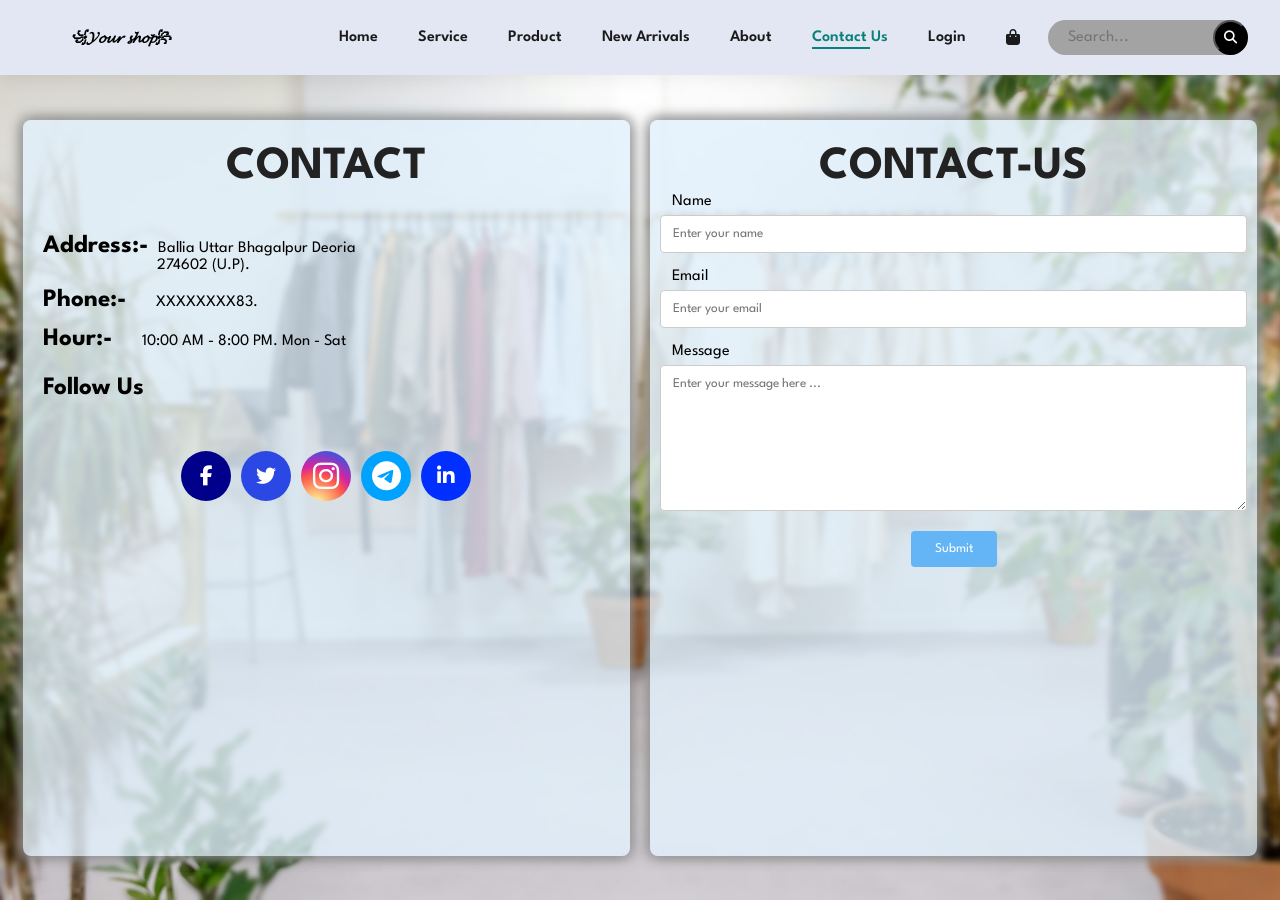
<file: contect.html>
<!DOCTYPE html>
<html lang="en">

<head>
    <meta charset="UTF-8">
    <meta http-equiv="X-UA-Compatible" content="IE=edge">
    <meta name="viewport" content="width=device-width, initial-scale=1.0">
    <title>Contact Us </title>
     <link rel="icon" href="images/icon.png" type="image/x-icon">
    <link rel="stylesheet" href="contect.css">
    <link rel="stylesheet" href="https://cdnjs.cloudflare.com/ajax/libs/font-awesome/6.1.1/css/all.min.css"
        integrity="sha512-KfkfwYDsLkIlwQp6LFnl8zNdLGxu9YAA1QvwINks4PhcElQSvqcyVLLD9aMhXd13uQjoXtEKNosOWaZqXgel0g=="
        crossorigin="anonymous" referrerpolicy="no-referrer" />
</head>

<body>
    <header>
        <div id="header">
          <div class="brand-name">
            <pre><b><i>꧁𝓨𝓸𝓾𝓻 𝓼𝓱𝓸𝓹꧂</i></b></pre>
          </div>
          <div class="header-list">
            <nav class="header-list-nav">
              <ul>
                <li><a href="index.html">Home</a></li>
                <li><a href="service.html">Service</a></li>
                <li><a href="products.html">Product</a></li>
                <li><a href="new.html">New Arrivals</a></li>
                <li><a href="about.html">About</a></li>
                <li><a class="active" href="#">Contact Us</a></li>
                <li><a href="login.html">Login</a></li>
              </ul>
            </nav>
            <div class="header-list-icon">
              <a href="cart.html"><i class="fa fa-bag-shopping"></i></a>
            </div>
            <div class="searchbox">
              <input class="searchInput" type="text" placeholder="Search...">
              <button class="searchButton"><i class="fa fa-search"></i></button>
            </div>
          </div>
          
        </div>
      </header>
    
    <div class="container-main">
        <div class="container1">
              <h2 id="hd" >CONTACT</h2>
              <div class="addr">
                
                <pre><b id="bold">Address:-</b>Ballia Uttar Bhagalpur Deoria
                               274602 (U.P).</pre><br>
                <pre><b id="bold">Phone:-</b>     XXXXXXXX83.</pre><br>
                <pre><b id="bold">Hour:-</b>     10:00 AM - 8:00 PM. Mon - Sat</pre><br>
                <h3 id="bold">Follow Us</h3><br>
                <div class="formBottom">
                 
                  <ul class="flexUl">
                      <a href="https://www.faceboook.com" target="_blank">
                          <li><i class="fa-brands fa-facebook-f"></i></li>
                      </a>
                      <a href="https://www.twitter.com" target="_blank">
                          <li><i class="fa-brands fa-twitter"></i></li>
                      </a>
                      <a href="https://www.instagram.com" target="_blank">
                          <li><i class="fa-brands fa-instagram"></i></li>
                      </a>
                      <a href="https://www.google.com" target="_blank">
                        <li><i class="fa-brands fa-telegram"></i></li>

                      </a>
                      <a href="https://www.google.com" target="_blank">
                        <li><i class="fa-brands fa-linkedin-in"></i></li>
                        
                      </a>
                  </ul>
                  
              </div>

              </div>
        </div>  
        <div class="container2">
          <h2 id="hd" >CONTACT-US</h2>
          <form action="#" name="contact_form">
            <label for="first_name">Name</label>
            <input name="first_name" type="text" required placeholder="Enter your name"/>
            <label for="email">Email</label>
            <input name="email" type="email" required placeholder="Enter your email"/>
            
            <label for="message">Message</label>
     
            <textarea name="message" id="message" cols="30" rows="10" placeholder="Enter your message here ..." required></textarea>
            <div class="center">
              <input type="submit" value="Submit">
            </div>
          </form>	


       
           
        </div>
       
    </div>
</body>
</html>
</file>
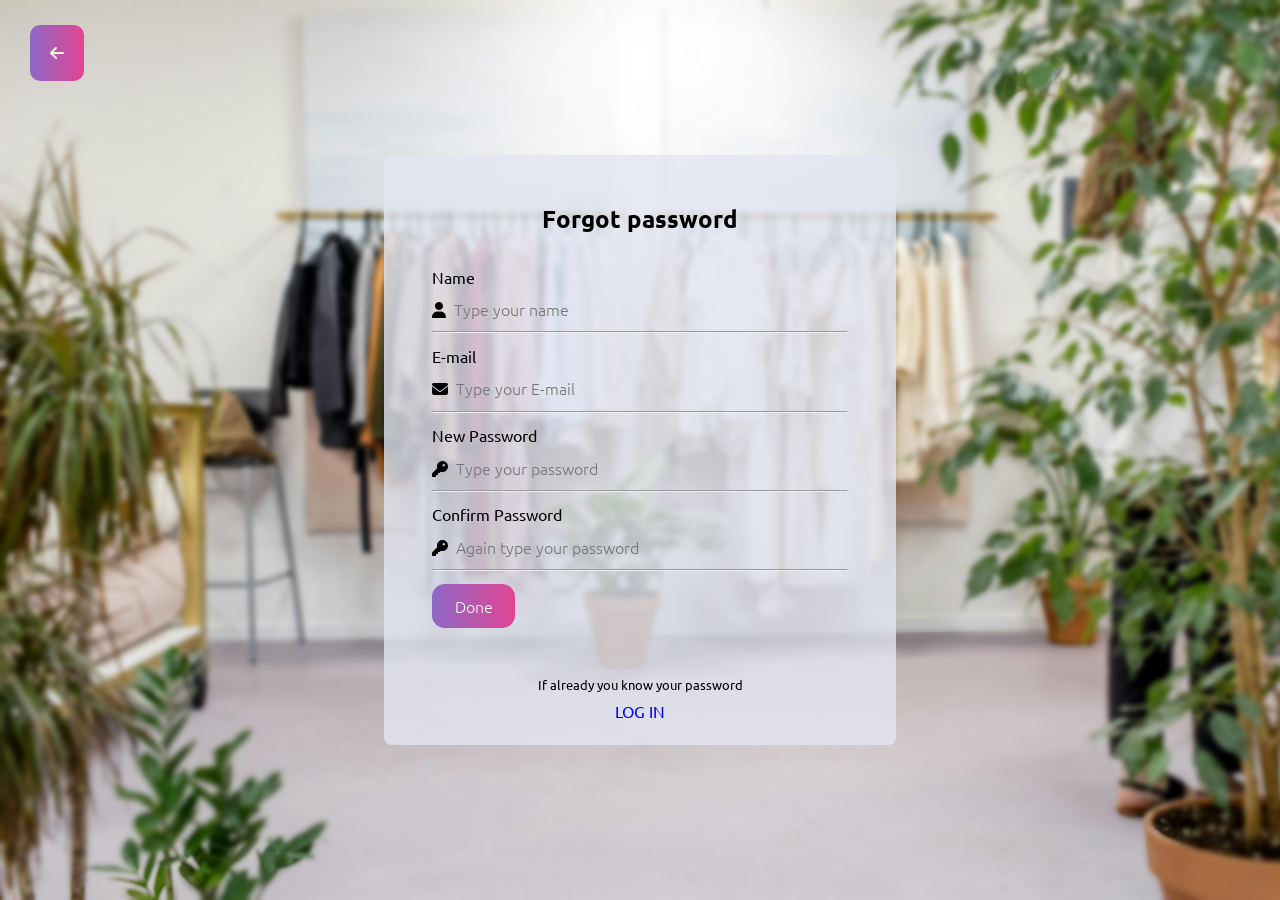
<file: forgot.html>
<!DOCTYPE html>
<html lang="en">

<head>
    <meta charset="UTF-8">
    <meta http-equiv="X-UA-Compatible" content="IE=edge">
    <meta name="viewport" content="width=device-width, initial-scale=1.0">
    <title>Forgot Form </title>
     <link rel="icon" href="images/icon.png" type="image/x-icon">
    <link rel="stylesheet" href="forgot.css">
    <link rel="stylesheet" href="https://cdnjs.cloudflare.com/ajax/libs/font-awesome/6.1.1/css/all.min.css"
        integrity="sha512-KfkfwYDsLkIlwQp6LFnl8zNdLGxu9YAA1QvwINks4PhcElQSvqcyVLLD9aMhXd13uQjoXtEKNosOWaZqXgel0g=="
        crossorigin="anonymous" referrerpolicy="no-referrer" />
</head>

<body>
    <header>
        <div class="back">
           <a href="login.html"> <i class="fa-solid fa-arrow-left"></i></a>
        </div>
    </header>
    
    <div class="container">
        <h2 class="t-center">Forgot password</h2>
        <form action="login.html">
            <div class="inputDiv">
                <label for="name" class="username">Name</label>
                <div class="userArea">
                    <i class="fa-solid fa-user"></i><input type="text" required name="name" id="name"
                        placeholder="Type your name">
                </div>
                <hr>
            </div>
            <div class="inputDiv">
                <label for="email" class="username">E-mail</label>
                <div class="userArea">
                    <i class="fa-solid fa-envelope"></i><input type="email" name="name" id="email"
                        placeholder="Type your E-mail" required>
                </div>
                <hr>
            </div>
            <div class="inputDiv">
                <label for="password" class="username">New Password</label>
                <div class="userArea">
                    <i class="fa-solid fa-key"></i><input type="password" name="password" id="password"
                        placeholder="Type your password" required>
                </div>
                <hr>
            </div>
            <div class="inputDiv">
                <label for="cpassword" class="username">Confirm Password</label>
                <div class="userArea">
                    <i class="fa-solid fa-key"></i><input type="password" name="password" id="cpassword"
                        placeholder="Again type your password" required>
                </div>
                <hr>
            </div>

                <input id="done" class="btn" type="submit" value="Done">
            
           <!-- <a href="login.html" class="btn">Done</a> -->
           
            <div class="formBottom">
                
                <p class="signUp">If already you know your password</p>
               <a href="login.html"> <p id="signUp">LOG IN</p></a>
            </div>
        </form>
    </div>
</body>
</html>
</file>
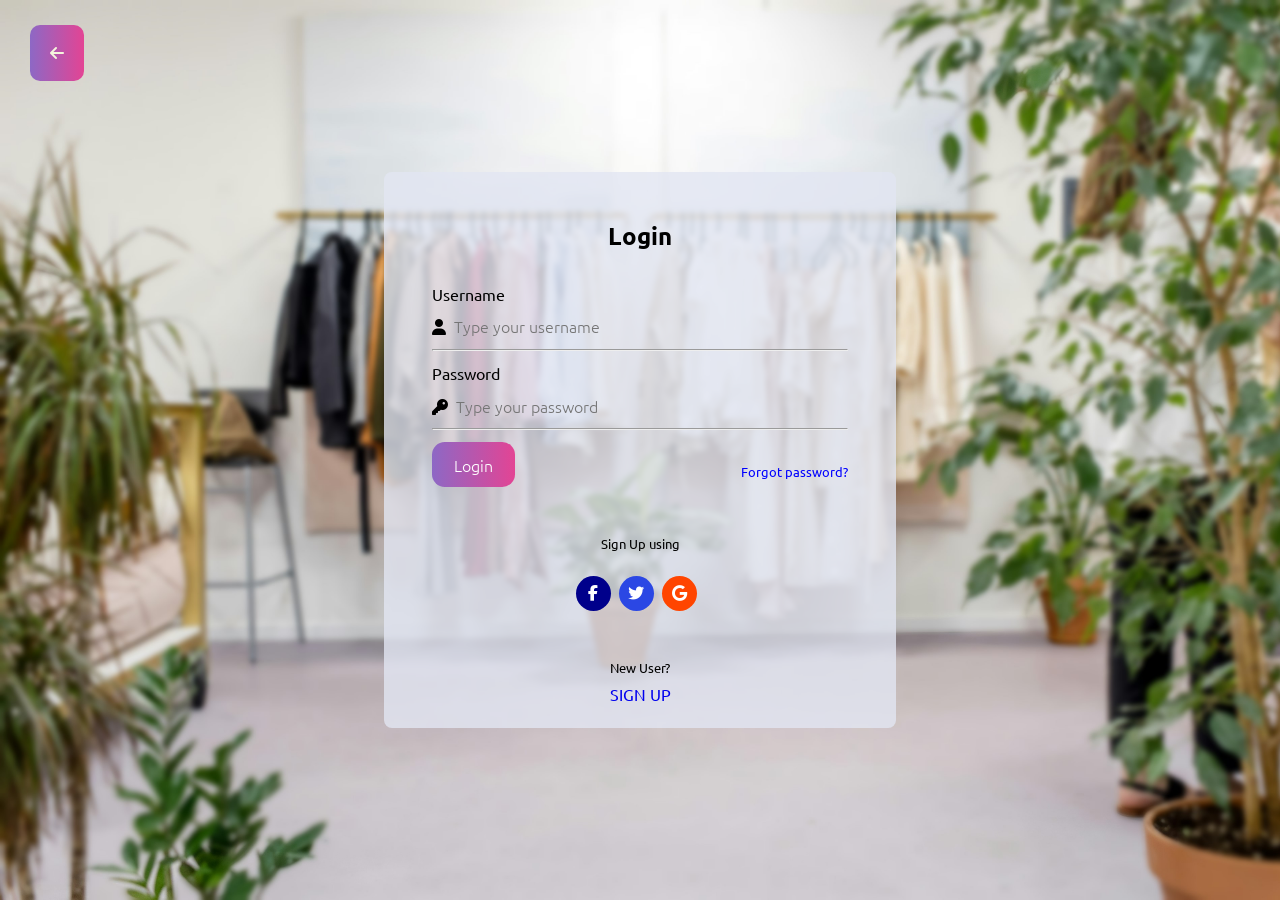
<file: login.html>
<!DOCTYPE html>
<html lang="en">

<head>
    <meta charset="UTF-8">
    <meta http-equiv="X-UA-Compatible" content="IE=edge">
    <meta name="viewport" content="width=device-width, initial-scale=1.0">
    <title>Login Form </title>
     <link rel="icon" href="images/icon.png" type="image/x-icon">
    <link rel="stylesheet" href="loginstyle.css">
    <link rel="stylesheet" href="https://cdnjs.cloudflare.com/ajax/libs/font-awesome/6.1.1/css/all.min.css"
        integrity="sha512-KfkfwYDsLkIlwQp6LFnl8zNdLGxu9YAA1QvwINks4PhcElQSvqcyVLLD9aMhXd13uQjoXtEKNosOWaZqXgel0g=="
        crossorigin="anonymous" referrerpolicy="no-referrer" />
</head>

<body>
    <header>
        <div class="back">
           <a href="index.html"> <i class="fa-solid fa-arrow-left"></i></a>
        </div>
    </header>
    
    <div class="container">
        <h2 class="t-center">Login</h2>
        <form action="index.html">
            <div class="inputDiv">
                <label for="name" class="username">Username</label>
                <div class="userArea">
                    <i class="fa-solid fa-user"></i><input type="text"  name="name" id="name"
                    required placeholder="Type your username" >
                </div>
                <hr>
            </div>
            <div class="inputDiv">
                <label for="password" class="username">Password</label>
                <div class="userArea">
                    <i class="fa-solid fa-key"></i><input type="password"  name="password" id="password"
                    required placeholder="Type your password" >
                </div>
                <hr>
            </div>
            <a href="forgot.html"><span id="frgt" class="forgotPassword">Forgot password?</span></a>
           
           
           <input id="done" class="btn" type="submit" value="Login">

           <a href="index.html"></a>
            <div class="formBottom">
                <p>Sign Up using</p>
                <ul class="flexUl">
                    <a href="https://www.faceboook.com" target="_blank">
                        <li><i class="fa-brands fa-facebook-f"></i></li>
                    </a>
                    <a href="https://www.twitter.com" target="_blank">
                        <li><i class="fa-brands fa-twitter"></i></li>
                    </a>
                    <a href="https://www.google.com" target="_blank">
                        <li><i class="fa-brands fa-google"></i></li>
                    </a>
                </ul>
                <p class="signUp">New User?</p>
                <a href="signup.html"><p id="signUp">SIGN UP</p></a>
            </div>
        </form>
    </div>
    
</body>
</html>
</file>
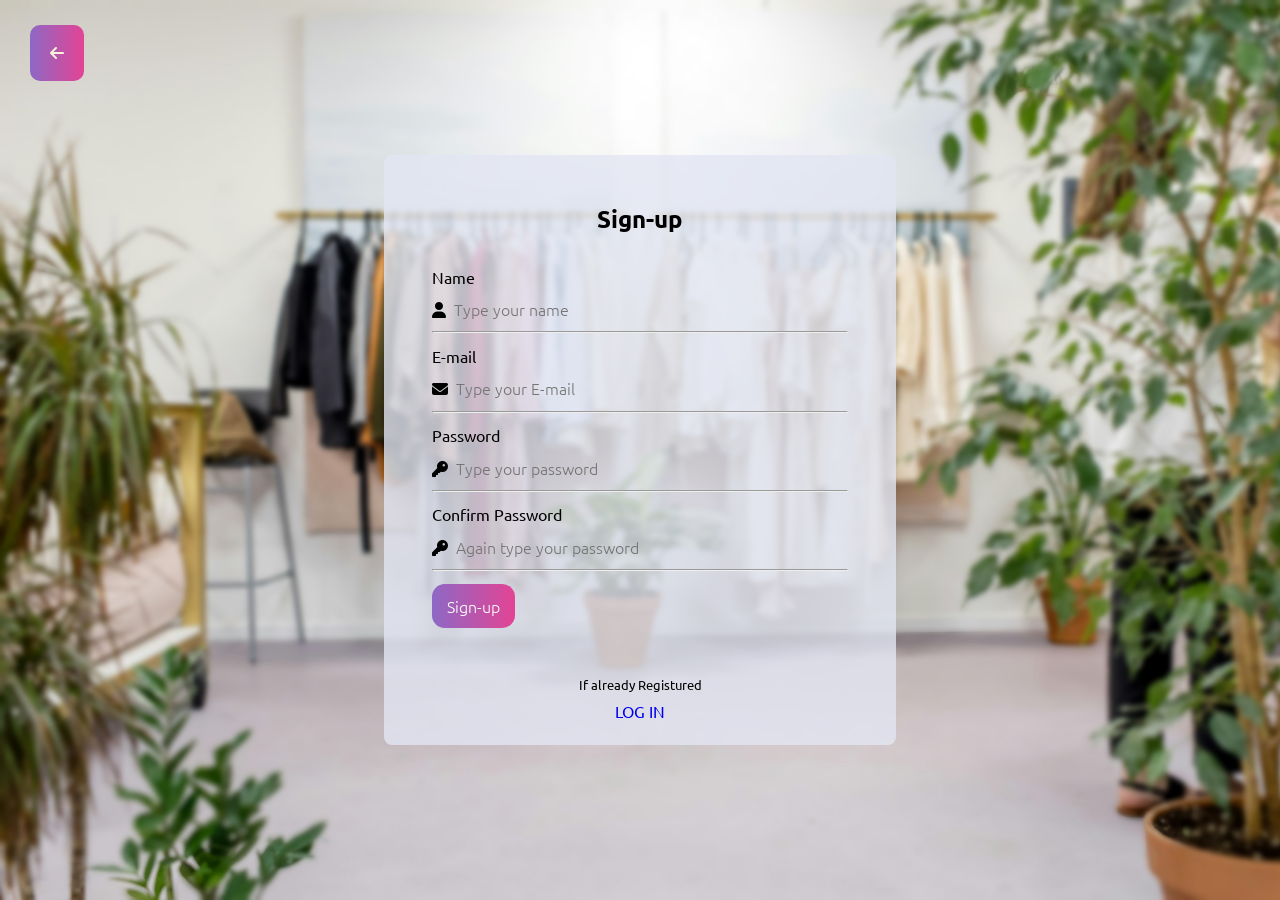
<file: signup.html>
<!DOCTYPE html>
<html lang="en">

<head>
    <meta charset="UTF-8">
    <meta http-equiv="X-UA-Compatible" content="IE=edge">
    <meta name="viewport" content="width=device-width, initial-scale=1.0">
    <title>Sign-up Form </title>
     <link rel="icon" href="images/icon.png" type="image/x-icon">
    <link rel="stylesheet" href="signupstyle.css">
    <link rel="stylesheet" href="https://cdnjs.cloudflare.com/ajax/libs/font-awesome/6.1.1/css/all.min.css"
        integrity="sha512-KfkfwYDsLkIlwQp6LFnl8zNdLGxu9YAA1QvwINks4PhcElQSvqcyVLLD9aMhXd13uQjoXtEKNosOWaZqXgel0g=="
        crossorigin="anonymous" referrerpolicy="no-referrer" />
</head>

<body>
    <header>
        <div class="back">
           <a href="login.html"> <i class="fa-solid fa-arrow-left"></i></a>
        </div>
    </header>
    
    <div class="container">
        <h2 class="t-center">Sign-up</h2>
        <form action="login.html">
            <div class="inputDiv">
                <label for="name" class="username">Name</label>
                <div class="userArea">
                    <i class="fa-solid fa-user"></i><input type="text" name="name" id="name"
                        placeholder="Type your name" required>
                </div>
                <hr>
            </div>
            <div class="inputDiv">
                <label for="email" class="username">E-mail</label>
                <div class="userArea">
                    <i class="fa-solid fa-envelope"></i><input type="text" name="name" id="email"
                        placeholder="Type your E-mail" required>
                </div>
                <hr>
            </div>
            <div class="inputDiv">
                <label for="password" class="username">Password</label>
                <div class="userArea">
                    <i class="fa-solid fa-key"></i><input type="password" name="password" id="password"
                        placeholder="Type your password" required>
                </div>
                <hr>
            </div>
            <div class="inputDiv">
                <label for="password" class="username">Confirm Password</label>
                <div class="userArea">
                    <i class="fa-solid fa-key"></i><input type="password" name="password" id="password"
                        placeholder="Again type your password" required>
                </div>
                <hr>
            </div>

            
            <input id="done" class="btn" type="submit" value="Sign-up">
           
            <div class="formBottom">
                
                <p class="signUp">If already Registured</p>
               <a href="login.html"> <p id="signUp">LOG IN</p></a>
            </div>
        </form>
    </div>
    
</body>
</html>
</file>
<file: contect.css>
@import url('https://fonts.googleapis.com/css2?family=Ubuntu:wght@300;500;700&display=swap');
@import url("https://fonts.googleapis.com/css2?family=League+Spartan:wght@100;200;300;400;500;600;700;800;900&display=swap");

/* global styles */

* {
  margin: 0;
  padding: 0;
  box-sizing: border-box;
  font-family: "League Spartan", sans-serif;
}

h1 {
  font-size: 50px;
  line-height: 64px;
  color: #222;
}
h2 {
  font-size: 46px;
  line-height: 54px;
  color: #222;
}
h4 {
  font-size: 20px;
  color: #222;
}
h6 {
  font-weight: 700;
  font-size: 12px;
}
p {
  font-size: 16px;
  color: #465b52;
  margin: 15px 0 20px 0;
}
.section-p1 {
  padding: 40px 0;
}
.section-m1 {
  margin: 40px 0;
}

button.normal {
  font-size: 14px;
  font-weight: 600px;
  padding: 15px 30px;
  color: #000;
  background-color: #fff;
  border-radius: 4px;
  cursor: pointer;
  border: none;
  outline: none;
  transition: 0.2s;
}
button.normal:hover {
  background-color: #088178;
  color: #fff;
}


/* header styles */

#header {
  display: flex;
  align-items: center;
  justify-content: space-between;
  background-color: #e3e6f3;
  padding: 20px 30px 20px 70px;
  box-shadow: 0 5px 15px rgba(0, 0, 0, 0.06);
  z-index: 999;
  position:fixed;
  top: 0;
  left: 0;
  right: 0;
}

.header-list {
  display: flex;
  align-items: center;
  justify-content: center;
}
.header-list-nav ul {
  display: flex;
}
.header-list-nav ul li {
  list-style-type: none;
  padding: 0 20px;
  position: relative;
}
.header-list-nav ul a {
  text-decoration: none;
  font-size: 16px;
  font-weight: 600;
  color: #1a1a1a;
  transition: 0.3s ease;
}
.header-list-nav ul a:hover,
.header-list-nav ul a.active {
  color: #088178;
  content: "";
}
.header-list-icon a {
  color: #1a1a1a;
  padding-left: 20px;
  transition: 0.3s ease;
}
.header-list-icon a:hover,
.header-list-nav ul a.active {
  color: #088178;
}
.header-list-nav ul li a:hover::after,
.header-list-nav ul li a.active::after {
  content: "";
  width: 50%;
  height: 2px;
  background: #088178;
  position: absolute;
  bottom: -4px;
  left: 20px;
}
/* search style */

.searchbox {
  /* position: absolute; */
  position: relative;
  width: 200px;
  right: 2px;
  height: 35px;
  border-radius: 40px;
  padding-left: 20px;
  background-color: #a3a3a3;
  transition: border 0.4s;
  margin-left: 30px;
}
.searchbox input[type=text], textarea {
  border: none;
  width: 100%;
    padding: 0px;
    margin-top: 0px;
    /* margin-bottom: 0px; */
    
}
  


 .searchInput {
  border: none;
  background: none;
  outline: none;
  float: left;
  padding: 0;
  color: #ffffff;
  font-size: 16px;
  line-height: 35px;
  text-decoration: none;
  width: 160px;
}

.searchButton {
  color: #ffffff;
  float: right;
  width: 35px;
  height: 35px;
  border-radius: 50%;
  background: #000000;
  display: flex;
  justify-content: center;
  align-items: center;
  transition: 0.4s;
  margin: 0;
  padding: 0;
  position: absolute;
  right: 0;
  top: 0;
}

.searchButton:hover {
  background-color: #088178;
  color: #ffffff;
  cursor: pointer;
}




body {
    
    width: 100%;
    height: 100vh;
    display: flex;
    justify-content: center;
    align-items: center;
    
    background-image: url(images/bg12.jpg);
    background-size: cover;
    opacity: 2;
}

.container-main {
  
    /* background-color: rgba(255, 255, 255, 0.8);  */
    /* background-color: rgba(227, 230, 243,0.8); */
    justify-content: center;
    align-items: center;
    flex-direction: column;
    /* padding: 1rem 3rem; */
    padding: 10px;
    border-radius: .5rem;
    width: 98%;
    height: 84%;
    margin-top: 6%;
    display: grid;
    grid-gap: 20px;
    grid-template-columns: 1fr 1fr;

    
    
}


.container1 {
  
    /* background-color: rgba(255, 255, 255, 0.8);  */
    background: rgba(227, 242, 253,0.8);
    justify-content: center;
    align-items: center;
    flex-direction: column;
    padding: 10px;
    /* padding: 1rem 3rem; */
    /* padding: 20px; */
    border-radius: .5rem;
    width: 100%;
    height: 100%;
    box-shadow: 5px 5px 10px  rgba(143, 143, 143, 0.5)
    ,-5px  -5px 10px rgba(143, 143, 143, 0.5)
    ,5px  -5px 10px rgba(143, 143, 143, 0.5)
    ,-5px  5px 10px rgba(143, 143, 143, 0.5)
}


.container2 {
  
    /* background-color: rgba(255, 255, 255, 0.8);  */
    background: rgba(227, 242, 253,0.8);
    justify-content: center;
    align-items: center;
    flex-direction: column;
    /* padding: 1rem 3rem; */
    /* padding: 10px; */
    padding: 10px;
    border-radius: .5rem;
    width: 100%;
    height:100%;
    box-shadow: 5px 5px 10px  rgba(143, 143, 143, 0.5)
    ,-5px  -5px 10px rgba(143, 143, 143, 0.5)
    ,5px  -5px 10px rgba(143, 143, 143, 0.5)
    ,-5px  5px 10px rgba(143, 143, 143, 0.5)
}
#hd{
  text-align: center;
  color-scheme: black;
  margin-top: 10px;
  /* padding: 10px; */
}
#bold{
  
  padding: 10px;
  font-size: 25px;
}
.addr{
      padding-top: 40px;
}
.formBottom {
  display: flex;
  justify-content: center;
  align-items: center;
  flex-direction: column;
}

.formBottom ul {
  margin-bottom: 3rem;
}

/* .formBottom p {
  margin-bottom: .5rem;
  font-size: .8rem;
} */

.flexUl {
  display: flex;
  justify-content: space-between;
  align-items: center;
  padding: 5px;
}

.flexUl a {
  text-decoration: none;
  padding: 5px;
}

.flexUl li {
  list-style: none;
}

.flexUl li i {
  height: 50px;
  width: 50px;
  display: flex;
  justify-content: center;
  align-items: center;
}

.fa-brands {
  margin-top: 1rem;
  cursor: pointer;
  color: white;
  padding: 0.3rem;
  border-radius: 50%;
}

.fa-linkedin-in {
  background-color: rgb(0, 47, 255);
  font-size: 20px;
  
}
.fa-instagram {
  background: radial-gradient(circle at 30% 107%, #fdf497 0%, #fdf497 5%, #fd5949 45%, #d6249f 60%, #285aeb 90%);

  font-size: 30px;
  
}
.fa-telegram {
  background-color:rgb(0, 162, 255);
  font-size: 30px;
  
  
}

.fa-twitter {
  background-color: rgb(43, 71, 228);
  font-size: 20px;
}

.fa-facebook-f {
  background-color: darkblue;
  font-size: 20px;
}





label {
	font-size: 1em;
	margin-left: 12px;
}


input[type=text],input[type=email], textarea {
    width: 100%;
    padding: 12px;
    border: 1px solid #ccc;
    border-radius: 4px;
    box-sizing: border-box;
    margin-top: 6px;
    margin-bottom: 16px;
    resize: vertical;
}

/* Add styles to show 'focus' of selector */
/* input[type=text]:focus,input[type=email]:focus, textarea:focus {
	border: 1px solid green;
} */

/* Add styles to the submit button */
input[type=submit] {
	background: #64B5F6;
	margin: 0 auto;
	outline: 0;
	color: white;
	border: 0;
	padding: 12px 24px;
	border-radius: 4px;
	transition: all ease-in-out 0.1s;
	position: relative;
	display: inline-block;
	text-align: center;
}

/* Add styles for 'focus' property */
input[type=submit]:focus {
	background: #A5D6A7;
	color: whitesmoke;
}

/* Style 'hover' property */
input[type=submit]:hover {
	background: #2196F3;
}

/* Align items to center of the 'div' with the class 'center' */
.center {
	text-align: center;
}
</file>
<file: forgot.css>
@import url('https://fonts.googleapis.com/css2?family=Ubuntu:wght@300;500;700&display=swap');

* {
    margin: 0;
    padding: 0;
    box-sizing: border-box;
    font-family: 'Ubuntu', sans-serif;
}

body {
    width: 100%;
    height: 100vh;
    display: flex;
    justify-content: center;
    align-items: center;
    
    background-image: url(images/bg12.jpg);
    background-size: cover;
    opacity: 2;
}
header{
    border: 10px solid balck;
    width: 50px;
    height: 50px;
    
    position: absolute;
    top: 25px;
    left: 30px;
}
.back i{
    background: linear-gradient(to right, #8d68c5, #e34494);
    padding: 20px;
    border-radius: 10px;
    color: beige;
}
.back i:hover{
    color: black;
    background: linear-gradient(to right, #9677c5, #e76aa8);
    


}




.container {
  
    /* background-color: rgba(255, 255, 255, 0.8);  */
    background-color: rgba(227, 230, 243,0.8);
    justify-content: center;
    align-items: center;
    flex-direction: column;
    padding: 1rem 3rem;
    border-radius: .5rem;
    width: 40%;
    /* height: 80%; */
}

.container form {
    display: flex;
    justify-content: center;
    flex-direction: column;
    position: relative;
}

.container h2 {
    font-size: 1.5rem;
    margin: 2rem;
}

.container form input {
    background: transparent;
    font-weight: lighter;
    border: none;
}

input:focus {
    outline: none;
}

.container form .username {
    margin-bottom: .7rem;
}

.container form i {
    font-size: 1rem;
    margin-right: 0.5rem;
}

.container form input {
    font-size: 1rem;
}

.userArea {
    margin-bottom: .7rem;
}

.container form .forgotPassword {
    position: absolute;
    right: 0rem;
    cursor: pointer;
    bottom: 17rem;
    color: rgb(113, 119, 124);
    font-size: .8rem;
}

.inputDiv {
    display: flex;
    flex-direction: column;
    padding-bottom: .8rem;
}

.formBottom {
    display: flex;
    justify-content: center;
    align-items: center;
    flex-direction: column;
}

.formBottom ul {
    margin-bottom: 3rem;
}

.formBottom p {
    margin-bottom: .5rem;
    font-size: .8rem;
}

.flexUl {
    display: flex;
    justify-content: space-between;
    align-items: center;
}

.flexUl a {
    text-decoration: none;
}

.flexUl li {
    list-style: none;
}

.flexUl li i {
    height: 35px;
    width: 35px;
    display: flex;
    justify-content: center;
    align-items: center;
}

.fa-brands {
    margin-top: 1rem;
    cursor: pointer;
    color: white;
    padding: 0.5rem;
    border-radius: 50%;
}

.fa-google {
    background-color: orangered;
}

.fa-twitter {
    background-color: rgb(43, 71, 228);
}

.fa-facebook-f {
    background-color: darkblue;
}


/* Utility Classes */
.t-center {
    text-align: center;
}





#signUp {
    font-size: 1rem;
    cursor: pointer;
    
}
a{
    text-decoration: none;
}
#done {
    border: none;
    border-radius: 0.8rem;
    cursor: pointer;
    padding: 0.7rem 0.8rem;
    background: linear-gradient(to right, #8d68c5, #e34494);
    /* margin-top: 1rem; */
    margin-bottom: 3rem;
    color: #fff;
    text-decoration: none;
    display: grid;
    place-items:center;
    width: 20%;
   
}

#done:hover {
    border: none ;
    border-radius: 0.8rem;
    cursor: pointer;
    /* padding: 0.7rem 0.8rem; */
    background: linear-gradient(to right, #916ec5, #ca4c8b);
    /* margin-top: 1rem; */
    /* margin-bottom: 3rem; */
    color: #000000;
    font-weight: bold;
    text-decoration: none;
    /* display: grid; */
    place-items:center;
    /* width: 20%; */
   
}

#signUp:hover {
    color: #8d68c5;
}
</file>
<file: loginstyle.css>
@import url('https://fonts.googleapis.com/css2?family=Ubuntu:wght@300;500;700&display=swap');

* {
    margin: 0;
    padding: 0;
    box-sizing: border-box;
    font-family: 'Ubuntu', sans-serif;
}

body {
    width: 100%;
    height: 100vh;
    display: flex;
    justify-content: center;
    align-items: center;
    
    background-image: url(images/bg12.jpg);
    background-size: cover;
    opacity: 2;
}
header{
    border: 10px solid balck;
    width: 50px;
    height: 50px;
    
    position: absolute;
    top: 25px;
    left: 30px;
}
.back i{
    background: linear-gradient(to right, #8d68c5, #e34494);
    padding: 20px;
    border-radius: 10px;
    color: beige;
}
.back i:hover{
    color: black;
    background: linear-gradient(to right, #9677c5, #e76aa8);
    


}



.container {
  
    /* background-color: rgba(255, 255, 255, 0.8);  */
    background-color: rgba(227, 230, 243,0.8);
    justify-content: center;
    align-items: center;
    flex-direction: column;
    padding: 1rem 3rem;
    border-radius: .5rem;
    width: 40%;
}

.container form {
    display: flex;
    justify-content: center;
    flex-direction: column;
    position: relative;
}

.container h2 {
    font-size: 1.5rem;
    margin: 2rem;
}

.container form input {
    background: transparent;
    font-weight: lighter;
    border: none;
}

input:focus {
    outline: none;
}

.container form .username {
    margin-bottom: .7rem;
}

.container form i {
    font-size: 1rem;
    margin-right: 0.5rem;
}

.container form input {
    font-size: 1rem;
}

.userArea {
    margin-bottom: .7rem;
}

.container form .forgotPassword {
    position: absolute;
    right: 0rem;
    cursor: pointer;
    bottom: 14.5rem;
    color: rgb(113, 119, 124);
    font-size: .8rem;
}

.inputDiv {
    display: flex;
    flex-direction: column;
    padding-bottom: .8rem;
}

.formBottom {
    display: flex;
    justify-content: center;
    align-items: center;
    flex-direction: column;
}

.formBottom ul {
    margin-bottom: 3rem;
}

.formBottom p {
    margin-bottom: .5rem;
    font-size: .8rem;
}

.flexUl {
    display: flex;
    justify-content: space-between;
    align-items: center;
}

.flexUl a {
    text-decoration: none;
}

.flexUl li {
    list-style: none;
}

.flexUl li i {
    height: 35px;
    width: 35px;
    display: flex;
    justify-content: center;
    align-items: center;
}

.fa-brands {
    margin-top: 1rem;
    cursor: pointer;
    color: white;
    padding: 0.5rem;
    border-radius: 50%;
}

.fa-google {
    background-color: orangered;
}

.fa-twitter {
    background-color: rgb(43, 71, 228);
}

.fa-facebook-f {
    background-color: darkblue;
}


/* Utility Classes */
.t-center {
    text-align: center;
}


#done {
    border: none;
    border-radius: 0.8rem;
    cursor: pointer;
    padding: 0.7rem 0.8rem;
    background: linear-gradient(to right, #8d68c5, #e34494);
    /* margin-top: 1rem; */
    margin-bottom: 3rem;
    color: #fff;
    text-decoration: none;
    display: grid;
    place-items:center;
    width: 20%;
   
}

#done:hover {
    border: none ;
    border-radius: 0.8rem;
    cursor: pointer;
    padding: 0.7rem 0.8rem;
    background: linear-gradient(to right, #916ec5, #ca4c8b);
    /* margin-top: 1rem; */
    margin-bottom: 3rem;
    color: #000000;
    font-weight: bold;
    text-decoration: none;
    display: grid;
    place-items:center;
    width: 20%;
   
}

#frgt{
    color: blue;
    transition: 0.5s;
}
#frgt:hover{
    color: #000000;
}

#signUp {
    font-size: 1rem;
    cursor: pointer;
}
a{
    text-decoration: none;
}

#signUp:hover {
    color: #8d68c5;
}
</file>
<file: signupstyle.css>
@import url('https://fonts.googleapis.com/css2?family=Ubuntu:wght@300;500;700&display=swap');

* {
    margin: 0;
    padding: 0;
    box-sizing: border-box;
    font-family: 'Ubuntu', sans-serif;
}

body {
    width: 100%;
    height: 100vh;
    display: flex;
    justify-content: center;
    align-items: center;
    
    background-image: url(images/bg12.jpg);
    background-size: cover;
    opacity: 2;
}
header{
    border: 10px solid balck;
    width: 50px;
    height: 50px;
    
    position: absolute;
    top: 25px;
    left: 30px;
}
.back i{
    background: linear-gradient(to right, #8d68c5, #e34494);
    padding: 20px;
    border-radius: 10px;
    color: beige;
}
.back i:hover{
    color: black;
    background: linear-gradient(to right, #9677c5, #e76aa8);
    


}




.container {
  
    /* background-color: rgba(255, 255, 255, 0.8);  */
    background-color: rgba(227, 230, 243,0.8);
    justify-content: center;
    align-items: center;
    flex-direction: column;
    padding: 1rem 3rem;
    border-radius: .5rem;
    width: 40%;
    /* height: 80%; */
}

.container form {
    display: flex;
    justify-content: center;
    flex-direction: column;
    position: relative;
}

.container h2 {
    font-size: 1.5rem;
    margin: 2rem;
}

.container form input {
    background: transparent;
    font-weight: lighter;
    border: none;
}

input:focus {
    outline: none;
}

.container form .username {
    margin-bottom: .7rem;
}

.container form i {
    font-size: 1rem;
    margin-right: 0.5rem;
}

.container form input {
    font-size: 1rem;
}

.userArea {
    margin-bottom: .7rem;
}

.container form .forgotPassword {
    position: absolute;
    right: 0rem;
    cursor: pointer;
    bottom: 17rem;
    color: rgb(113, 119, 124);
    font-size: .8rem;
}

.inputDiv {
    display: flex;
    flex-direction: column;
    padding-bottom: .8rem;
}

.formBottom {
    display: flex;
    justify-content: center;
    align-items: center;
    flex-direction: column;
}

.formBottom ul {
    margin-bottom: 3rem;
}

.formBottom p {
    margin-bottom: .5rem;
    font-size: .8rem;
}

.flexUl {
    display: flex;
    justify-content: space-between;
    align-items: center;
}

.flexUl a {
    text-decoration: none;
}

.flexUl li {
    list-style: none;
}

.flexUl li i {
    height: 35px;
    width: 35px;
    display: flex;
    justify-content: center;
    align-items: center;
}

.fa-brands {
    margin-top: 1rem;
    cursor: pointer;
    color: white;
    padding: 0.5rem;
    border-radius: 50%;
}

.fa-google {
    background-color: orangered;
}

.fa-twitter {
    background-color: rgb(43, 71, 228);
}

.fa-facebook-f {
    background-color: darkblue;
}


/* Utility Classes */
.t-center {
    text-align: center;
}

#done {
    border: none;
    border-radius: 0.8rem;
    cursor: pointer;
    padding: 0.7rem 0.8rem;
    background: linear-gradient(to right, #8d68c5, #e34494);
    /* margin-top: 1rem; */
    margin-bottom: 3rem;
    color: #fff;
    text-decoration: none;
    display: grid;
    place-items:center;
    width: 20%;
   
}

#done:hover {
    border: none ;
    border-radius: 0.8rem;
    cursor: pointer;
    padding: 0.7rem 0.8rem;
    background: linear-gradient(to right, #916ec5, #ca4c8b);
    /* margin-top: 1rem; */
    margin-bottom: 3rem;
    color: #000000;
    font-weight: bold;
    text-decoration: none;
    display: grid;
    place-items:center;
    width: 20%;
   
}



#signUp {
    font-size: 1rem;
    cursor: pointer;
    
}
a{
    text-decoration: none;
}

#signUp:hover {
    color: #8d68c5;
}
</file>
